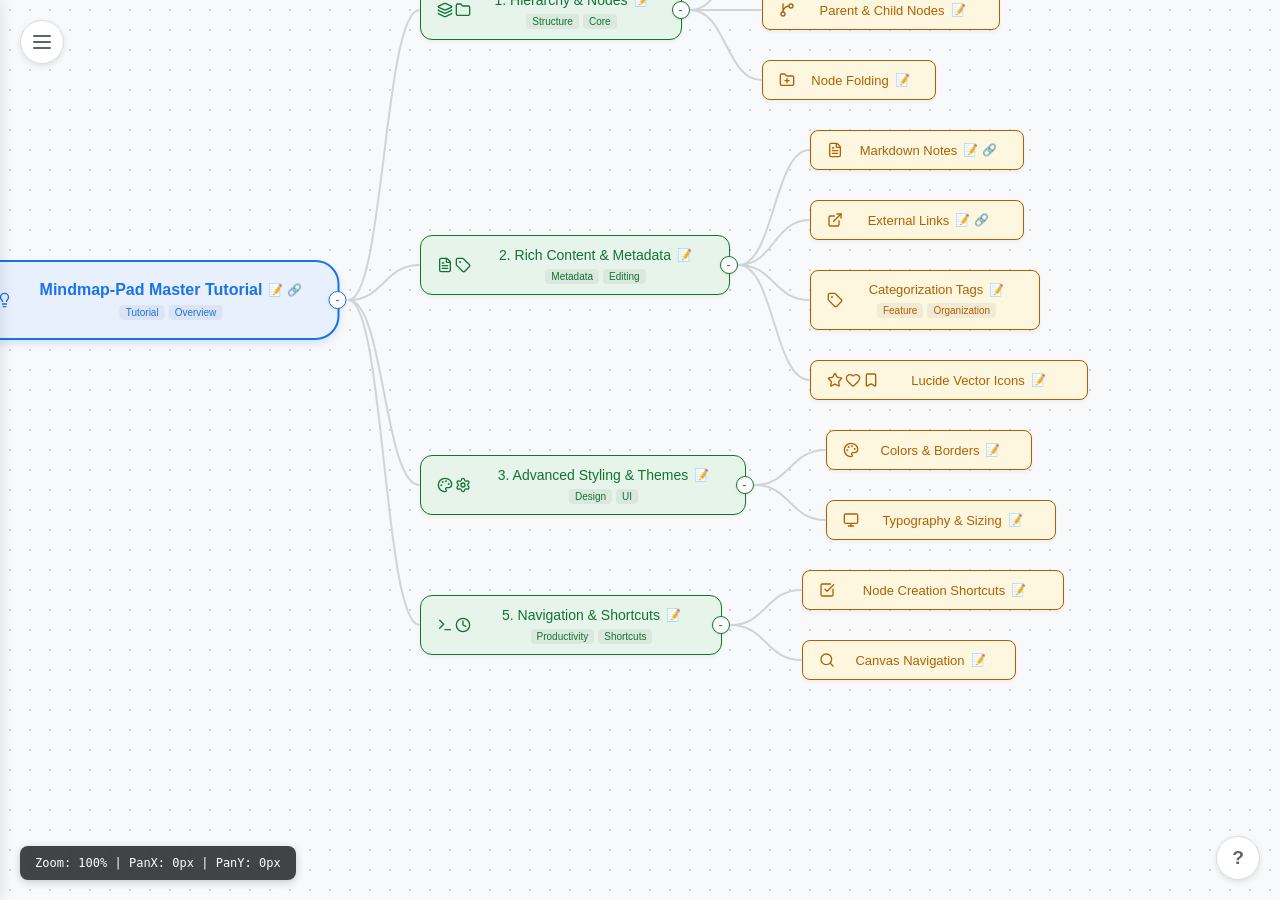
<file: docs/editor/index.html>
<!DOCTYPE html>
<html lang="en">
  <head>
    <meta charset="UTF-8" />
    <meta name="viewport" content="width=device-width, initial-scale=1.0" />
    <title>Mindmap Pad</title>
    <script type="module" crossorigin src="./assets/index-DQX2x600.js"></script>
    <link rel="stylesheet" crossorigin href="./assets/index-BSFrgkz5.css">
  </head>
  <body>
    <div id="root"></div>
  </body>
</html>
</file>
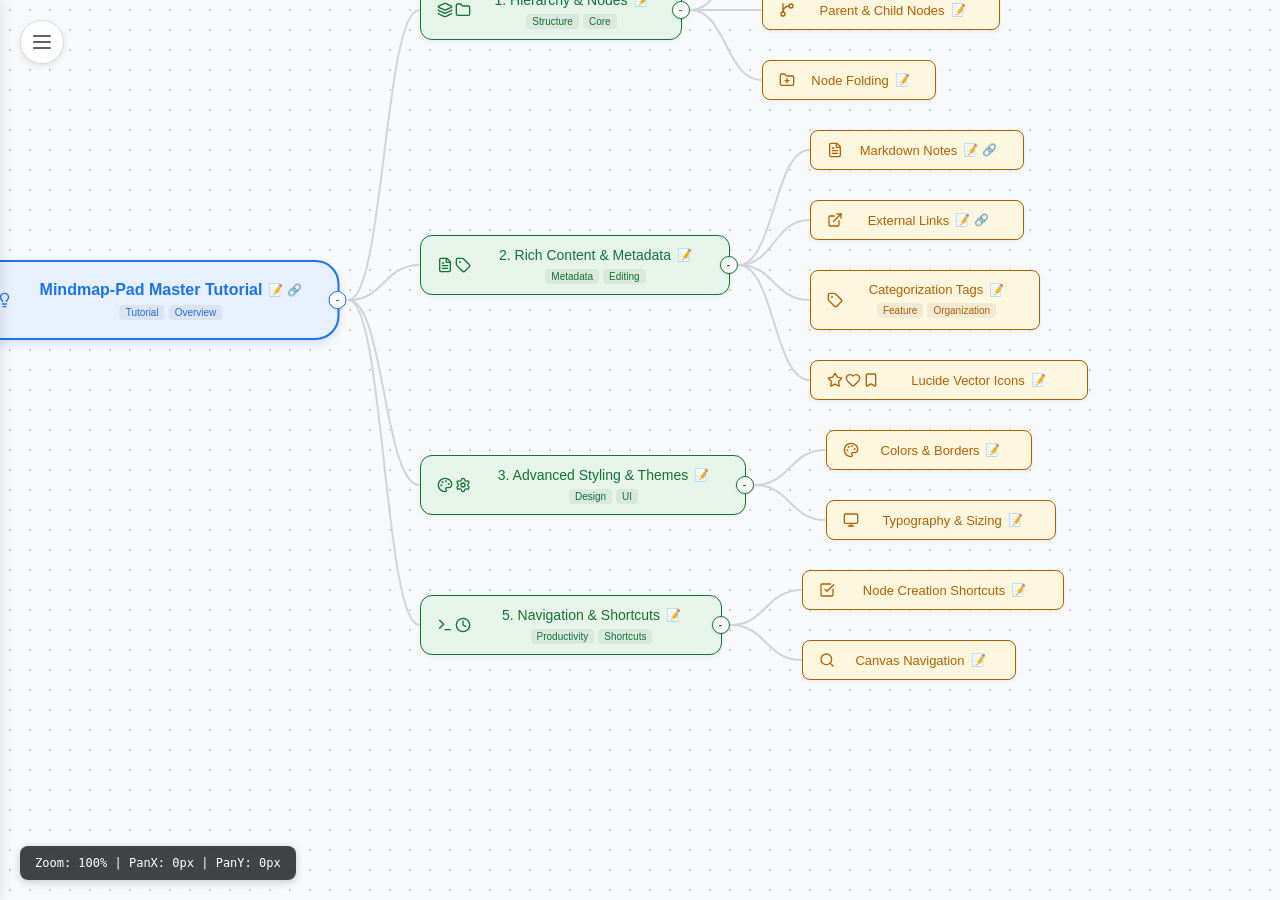
<file: docs/editor/0.0.1/index.html>
<!DOCTYPE html>
<html lang="en">
  <head>
    <meta charset="UTF-8" />
    <meta name="viewport" content="width=device-width, initial-scale=1.0" />
    <title>Mindmap Pad</title>
    <script type="module" crossorigin src="./assets/index-BSEjmRvp.js"></script>
    <link rel="stylesheet" crossorigin href="./assets/index-Cf4eAp_m.css">
  </head>
  <body>
    <div id="root"></div>
  </body>
</html>
</file>
<file: docs/editor/assets/index-BSFrgkz5.css>
.hamburger-toggle-btn{position:absolute;top:20px;left:20px;width:44px;height:44px;background-color:#fff;border:1px solid #dadce0;border-radius:50%;display:flex;flex-direction:column;justify-content:center;align-items:center;gap:4px;cursor:pointer;z-index:1001;box-shadow:0 2px 6px #0000001a;transition:transform .2s ease,background-color .2s ease}.hamburger-toggle-btn:hover{background-color:#f1f3f4;transform:scale(1.05)}.hamburger-toggle-btn:active{transform:scale(.95)}.hamburger-line{width:18px;height:2px;background-color:#5f6368;border-radius:2px;transition:transform .3s ease,opacity .3s ease}.hamburger-toggle-btn.open .hamburger-line:nth-child(1){transform:translateY(6px) rotate(45deg)}.hamburger-toggle-btn.open .hamburger-line:nth-child(2){opacity:0}.hamburger-toggle-btn.open .hamburger-line:nth-child(3){transform:translateY(-6px) rotate(-45deg)}.hamburger-sidebar{position:absolute;top:0;left:0;width:320px;height:100vh;background-color:#fff;box-shadow:2px 0 12px #0000001a;transform:translate(-100%);transition:transform .3s cubic-bezier(.4,0,.2,1);z-index:1002;display:flex;flex-direction:column;box-sizing:border-box;padding:80px 20px 20px}.hamburger-sidebar.open{transform:translate(0)}.sidebar-header{margin-bottom:20px;border-bottom:1px solid #eaeaea;padding-bottom:10px}.sidebar-header h3{margin:0;font-size:1.2rem;color:#202124;font-weight:600}.sidebar-buttons{display:flex;flex-direction:column;gap:8px;margin-bottom:24px}.btn-create-mindmap{background-color:#1a73e8;color:#fff;border:none;border-radius:24px;padding:12px 16px;font-size:.95rem;font-weight:500;cursor:pointer;display:flex;align-items:center;justify-content:center;gap:8px;transition:background-color .2s ease,box-shadow .2s ease;box-shadow:0 1px 3px #00000026}.btn-create-mindmap:hover{background-color:#1557b0;box-shadow:0 2px 6px #1a73e84d}.btn-create-mindmap:active{transform:scale(.98)}.btn-import-mindmap{background-color:#fff;color:#1a73e8;border:1px solid #dadce0;border-radius:24px;padding:12px 16px;font-size:.95rem;font-weight:500;cursor:pointer;display:flex;align-items:center;justify-content:center;gap:8px;transition:background-color .2s ease,box-shadow .2s ease;box-shadow:0 1px 2px #0000000d}.btn-import-mindmap:hover{background-color:#f8f9fa;border-color:#c3ecff;box-shadow:0 1px 3px #0000001a}.btn-import-mindmap:active{transform:scale(.98)}.plus-icon,.upload-icon{font-size:1.1rem;font-weight:700}.documents-list{flex:1;overflow-y:auto;display:flex;flex-direction:column;gap:8px}.document-item{display:flex;align-items:center;justify-content:space-between;padding:10px 12px;border-radius:8px;cursor:pointer;transition:background-color .15s ease;border:1px solid transparent}.document-item:hover{background-color:#f1f3f4}.document-item.active{background-color:#e8f0fe;border-color:#d2e3fc}.document-title{font-size:.9rem;color:#3c4043;font-weight:500;white-space:nowrap;overflow:hidden;text-overflow:ellipsis;flex:1;margin-right:8px}.document-item.active .document-title{color:#1a73e8;font-weight:600}.document-actions{display:flex;gap:4px;opacity:0;transition:opacity .15s ease}.document-item:hover .document-actions,.document-item.active .document-actions{opacity:1}.btn-action-rename,.btn-action-export,.btn-action-delete{background:none;border:none;cursor:pointer;font-size:.9rem;padding:4px;border-radius:4px;display:flex;align-items:center;justify-content:center;transition:background-color .15s ease}.btn-action-rename:hover,.btn-action-export:hover,.btn-action-delete:hover{background-color:#eaeaea}.document-item.active .btn-action-rename:hover,.document-item.active .btn-action-export:hover,.document-item.active .btn-action-delete:hover{background-color:#d2e3fc}.document-rename-input{flex:1;font-size:.9rem;padding:4px 8px;border:1px solid #1a73e8;border-radius:4px;outline:none;box-sizing:border-box}.no-documents-message{font-size:.85rem;color:#5f6368;text-align:center;padding:20px}.sidebar-backdrop{position:absolute;top:0;left:0;width:100vw;height:100vh;background-color:#0000004d;z-index:1000;animation:fadeInBackdrop .2s ease-out}@keyframes fadeInBackdrop{0%{opacity:0}to{opacity:1}}.help-button{position:absolute;bottom:20px;right:20px;width:44px;height:44px;background-color:#fff;border:1px solid #dadce0;border-radius:50%;display:flex;justify-content:center;align-items:center;cursor:pointer;z-index:1001;box-shadow:0 2px 6px #0000001a;transition:transform .2s ease,background-color .2s ease;font-size:1.2rem;font-weight:600;color:#5f6368;padding:0}.help-button:hover{background-color:#f1f3f4;transform:scale(1.05)}.help-button:active{transform:scale(.95)}.canvas-container{position:relative;width:100vw;height:100vh;overflow:hidden;-webkit-user-select:none;user-select:none;background-color:#f8f9fa;cursor:grab}.canvas-container:focus{outline:none}.canvas-container:active{cursor:grabbing}.canvas-background{position:absolute;top:0;left:0;width:100%;height:100%;background-image:radial-gradient(#ced4da 1px,transparent 1px);background-size:20px 20px;pointer-events:none}.node-card{position:absolute;box-sizing:border-box;display:flex;flex-direction:column;justify-content:center;align-items:center;text-align:center;border-style:solid;transition:box-shadow .15s ease,border-color .15s ease,transform .05s ease;padding:8px 16px;font-family:inherit;font-weight:500;box-shadow:0 2px 4px #0000000d;background-color:#f1f3f4;border-color:#5f6368;border-width:1px;color:#5f6368;border-radius:6px;font-size:12px}.node-depth-0{background-color:#e8f0fe;border-color:#1a73e8;border-width:2px;color:#1a73e8;border-radius:24px;font-size:16px;font-weight:700;box-shadow:0 4px 8px #1a73e826}.node-depth-1{background-color:#e6f4ea;border-color:#137333;border-width:1.5px;color:#137333;border-radius:12px;font-size:14px}.node-depth-2{background-color:#fef7e0;border-color:#b06000;border-width:1.5px;color:#b06000;border-radius:8px;font-size:13px}.node-depth-3{background-color:#fce8e6;border-color:#c5221f;border-width:1px;color:#c5221f;border-radius:6px;font-size:12px}.node-depth-4{background-color:#f3e5f5;border-color:#7b1fa2;border-width:1px;color:#7b1fa2;border-radius:6px;font-size:12px}.node-depth-5,.node-depth-default{background-color:#e0f2f1;border-color:#00695c;border-width:1px;color:#00695c;border-radius:6px;font-size:12px}.node-card.selected{outline:3px solid #1a73e8;outline-offset:3px;box-shadow:0 0 12px #1a73e866;z-index:10}.node-card.candidate-parent{outline:3px dashed #137333;outline-offset:3px;box-shadow:0 0 12px #13733366;z-index:10}.debug-overlay{position:absolute;bottom:20px;left:20px;background-color:#212529d9;color:#fff;padding:10px 15px;border-radius:8px;font-family:monospace;font-size:12px;pointer-events:none;box-shadow:0 2px 8px #0003;z-index:100}.node-edit-input{width:100%;height:100%;border:none;background:transparent;color:inherit;font-family:inherit;font-size:inherit;font-weight:inherit;text-align:inherit;outline:none;padding:0;margin:0}.floating-toolbar{animation:fadeIn .1s ease-out}.floating-toolbar button:hover{filter:brightness(.95)}.floating-toolbar button:active{transform:scale(.95)}@keyframes fadeIn{0%{opacity:0;transform:translate(-50%,4px)}to{opacity:1;transform:translate(-50%)}}.fold-toggle-button{display:flex;align-items:center;justify-content:center;background-color:#fff;border-style:solid;border-radius:50%;cursor:pointer;box-sizing:border-box;z-index:5;padding:0;color:inherit;border-color:currentColor;transition:transform .15s ease,background-color .15s ease,box-shadow .15s ease;box-shadow:0 1px 3px #0000001a}.fold-toggle-button:hover{transform:translate(50%,-50%) scale(1.1)!important;background-color:#f1f3f4}.fold-toggle-button:active{transform:translate(50%,-50%) scale(.95)!important}body{margin:0;font-family:-apple-system,BlinkMacSystemFont,Segoe UI,Roboto,Oxygen,Ubuntu,Cantarell,Fira Sans,Droid Sans,Helvetica Neue,sans-serif;-webkit-font-smoothing:antialiased;-moz-osx-font-smoothing:grayscale;background-color:#f8f9fa;color:#212529}.app-container{display:flex;flex-direction:column;align-items:center;justify-content:center;min-height:100vh;padding:2rem;box-sizing:border-box}.app-header{text-align:center;margin-bottom:2rem}.app-header h1{font-size:2.5rem;color:#1a73e8;margin:0 0 .5rem}.app-header p{font-size:1.1rem;color:#5f6368;margin:0}.card{background:#fff;border-radius:8px;box-shadow:0 4px 6px #0000001a;padding:2rem;max-width:500px;width:100%;box-sizing:border-box}.card h2{font-size:1.5rem;margin-top:0;color:#202124}.card ul{padding-left:1.5rem;margin-bottom:0}.card li{margin-bottom:.5rem;color:#3c4043}
</file>
<file: docs/editor/0.0.1/assets/index-Cf4eAp_m.css>
.hamburger-toggle-btn{position:absolute;top:20px;left:20px;width:44px;height:44px;background-color:#fff;border:1px solid #dadce0;border-radius:50%;display:flex;flex-direction:column;justify-content:center;align-items:center;gap:4px;cursor:pointer;z-index:1001;box-shadow:0 2px 6px #0000001a;transition:transform .2s ease,background-color .2s ease}.hamburger-toggle-btn:hover{background-color:#f1f3f4;transform:scale(1.05)}.hamburger-toggle-btn:active{transform:scale(.95)}.hamburger-line{width:18px;height:2px;background-color:#5f6368;border-radius:2px;transition:transform .3s ease,opacity .3s ease}.hamburger-toggle-btn.open .hamburger-line:nth-child(1){transform:translateY(6px) rotate(45deg)}.hamburger-toggle-btn.open .hamburger-line:nth-child(2){opacity:0}.hamburger-toggle-btn.open .hamburger-line:nth-child(3){transform:translateY(-6px) rotate(-45deg)}.hamburger-sidebar{position:absolute;top:0;left:0;width:320px;height:100vh;background-color:#fff;box-shadow:2px 0 12px #0000001a;transform:translate(-100%);transition:transform .3s cubic-bezier(.4,0,.2,1);z-index:1002;display:flex;flex-direction:column;box-sizing:border-box;padding:80px 20px 20px}.hamburger-sidebar.open{transform:translate(0)}.sidebar-header{margin-bottom:20px;border-bottom:1px solid #eaeaea;padding-bottom:10px}.sidebar-header h3{margin:0;font-size:1.2rem;color:#202124;font-weight:600}.sidebar-buttons{display:flex;flex-direction:column;gap:8px;margin-bottom:24px}.btn-create-mindmap{background-color:#1a73e8;color:#fff;border:none;border-radius:24px;padding:12px 16px;font-size:.95rem;font-weight:500;cursor:pointer;display:flex;align-items:center;justify-content:center;gap:8px;transition:background-color .2s ease,box-shadow .2s ease;box-shadow:0 1px 3px #00000026}.btn-create-mindmap:hover{background-color:#1557b0;box-shadow:0 2px 6px #1a73e84d}.btn-create-mindmap:active{transform:scale(.98)}.btn-import-mindmap{background-color:#fff;color:#1a73e8;border:1px solid #dadce0;border-radius:24px;padding:12px 16px;font-size:.95rem;font-weight:500;cursor:pointer;display:flex;align-items:center;justify-content:center;gap:8px;transition:background-color .2s ease,box-shadow .2s ease;box-shadow:0 1px 2px #0000000d}.btn-import-mindmap:hover{background-color:#f8f9fa;border-color:#c3ecff;box-shadow:0 1px 3px #0000001a}.btn-import-mindmap:active{transform:scale(.98)}.plus-icon,.upload-icon{font-size:1.1rem;font-weight:700}.documents-list{flex:1;overflow-y:auto;display:flex;flex-direction:column;gap:8px}.document-item{display:flex;align-items:center;justify-content:space-between;padding:10px 12px;border-radius:8px;cursor:pointer;transition:background-color .15s ease;border:1px solid transparent}.document-item:hover{background-color:#f1f3f4}.document-item.active{background-color:#e8f0fe;border-color:#d2e3fc}.document-title{font-size:.9rem;color:#3c4043;font-weight:500;white-space:nowrap;overflow:hidden;text-overflow:ellipsis;flex:1;margin-right:8px}.document-item.active .document-title{color:#1a73e8;font-weight:600}.document-actions{display:flex;gap:4px;opacity:0;transition:opacity .15s ease}.document-item:hover .document-actions,.document-item.active .document-actions{opacity:1}.btn-action-rename,.btn-action-export,.btn-action-delete{background:none;border:none;cursor:pointer;font-size:.9rem;padding:4px;border-radius:4px;display:flex;align-items:center;justify-content:center;transition:background-color .15s ease}.btn-action-rename:hover,.btn-action-export:hover,.btn-action-delete:hover{background-color:#eaeaea}.document-item.active .btn-action-rename:hover,.document-item.active .btn-action-export:hover,.document-item.active .btn-action-delete:hover{background-color:#d2e3fc}.document-rename-input{flex:1;font-size:.9rem;padding:4px 8px;border:1px solid #1a73e8;border-radius:4px;outline:none;box-sizing:border-box}.no-documents-message{font-size:.85rem;color:#5f6368;text-align:center;padding:20px}.sidebar-backdrop{position:absolute;top:0;left:0;width:100vw;height:100vh;background-color:#0000004d;z-index:1000;animation:fadeInBackdrop .2s ease-out}@keyframes fadeInBackdrop{0%{opacity:0}to{opacity:1}}.canvas-container{position:relative;width:100vw;height:100vh;overflow:hidden;-webkit-user-select:none;user-select:none;background-color:#f8f9fa;cursor:grab}.canvas-container:focus{outline:none}.canvas-container:active{cursor:grabbing}.canvas-background{position:absolute;top:0;left:0;width:100%;height:100%;background-image:radial-gradient(#ced4da 1px,transparent 1px);background-size:20px 20px;pointer-events:none}.node-card{position:absolute;box-sizing:border-box;display:flex;flex-direction:column;justify-content:center;align-items:center;text-align:center;border-style:solid;transition:box-shadow .15s ease,border-color .15s ease,transform .05s ease;padding:8px 16px;font-family:inherit;font-weight:500;box-shadow:0 2px 4px #0000000d;background-color:#f1f3f4;border-color:#5f6368;border-width:1px;color:#5f6368;border-radius:6px;font-size:12px}.node-depth-0{background-color:#e8f0fe;border-color:#1a73e8;border-width:2px;color:#1a73e8;border-radius:24px;font-size:16px;font-weight:700;box-shadow:0 4px 8px #1a73e826}.node-depth-1{background-color:#e6f4ea;border-color:#137333;border-width:1.5px;color:#137333;border-radius:12px;font-size:14px}.node-depth-2{background-color:#fef7e0;border-color:#b06000;border-width:1.5px;color:#b06000;border-radius:8px;font-size:13px}.node-depth-3{background-color:#fce8e6;border-color:#c5221f;border-width:1px;color:#c5221f;border-radius:6px;font-size:12px}.node-depth-4{background-color:#f3e5f5;border-color:#7b1fa2;border-width:1px;color:#7b1fa2;border-radius:6px;font-size:12px}.node-depth-5,.node-depth-default{background-color:#e0f2f1;border-color:#00695c;border-width:1px;color:#00695c;border-radius:6px;font-size:12px}.node-card.selected{outline:3px solid #1a73e8;outline-offset:3px;box-shadow:0 0 12px #1a73e866;z-index:10}.node-card.candidate-parent{outline:3px dashed #137333;outline-offset:3px;box-shadow:0 0 12px #13733366;z-index:10}.debug-overlay{position:absolute;bottom:20px;left:20px;background-color:#212529d9;color:#fff;padding:10px 15px;border-radius:8px;font-family:monospace;font-size:12px;pointer-events:none;box-shadow:0 2px 8px #0003;z-index:100}.node-edit-input{width:100%;height:100%;border:none;background:transparent;color:inherit;font-family:inherit;font-size:inherit;font-weight:inherit;text-align:inherit;outline:none;padding:0;margin:0}.floating-toolbar{animation:fadeIn .1s ease-out}.floating-toolbar button:hover{filter:brightness(.95)}.floating-toolbar button:active{transform:scale(.95)}@keyframes fadeIn{0%{opacity:0;transform:translate(-50%,4px)}to{opacity:1;transform:translate(-50%)}}.fold-toggle-button{display:flex;align-items:center;justify-content:center;background-color:#fff;border-style:solid;border-radius:50%;cursor:pointer;box-sizing:border-box;z-index:5;padding:0;color:inherit;border-color:currentColor;transition:transform .15s ease,background-color .15s ease,box-shadow .15s ease;box-shadow:0 1px 3px #0000001a}.fold-toggle-button:hover{transform:translate(50%,-50%) scale(1.1)!important;background-color:#f1f3f4}.fold-toggle-button:active{transform:translate(50%,-50%) scale(.95)!important}body{margin:0;font-family:-apple-system,BlinkMacSystemFont,Segoe UI,Roboto,Oxygen,Ubuntu,Cantarell,Fira Sans,Droid Sans,Helvetica Neue,sans-serif;-webkit-font-smoothing:antialiased;-moz-osx-font-smoothing:grayscale;background-color:#f8f9fa;color:#212529}.app-container{display:flex;flex-direction:column;align-items:center;justify-content:center;min-height:100vh;padding:2rem;box-sizing:border-box}.app-header{text-align:center;margin-bottom:2rem}.app-header h1{font-size:2.5rem;color:#1a73e8;margin:0 0 .5rem}.app-header p{font-size:1.1rem;color:#5f6368;margin:0}.card{background:#fff;border-radius:8px;box-shadow:0 4px 6px #0000001a;padding:2rem;max-width:500px;width:100%;box-sizing:border-box}.card h2{font-size:1.5rem;margin-top:0;color:#202124}.card ul{padding-left:1.5rem;margin-bottom:0}.card li{margin-bottom:.5rem;color:#3c4043}
</file>
